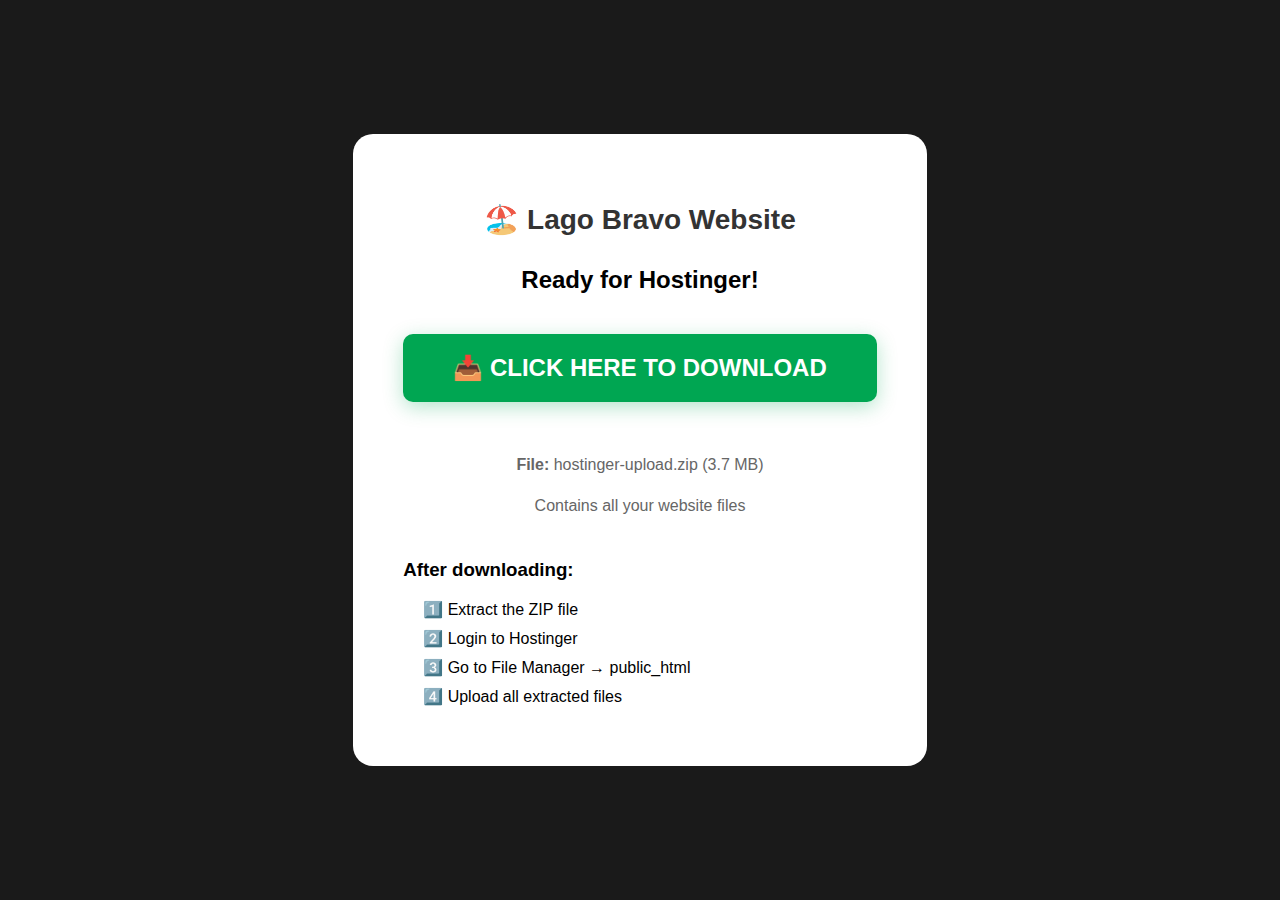
<file: CLICK_TO_DOWNLOAD.html>
<!DOCTYPE html>
<html lang="en">
<head>
    <meta charset="UTF-8">
    <meta name="viewport" content="width=device-width, initial-scale=1.0">
    <title>Download Hostinger Files</title>
    <style>
        body {
            font-family: Arial, sans-serif;
            display: flex;
            justify-content: center;
            align-items: center;
            min-height: 100vh;
            background: #1a1a1a;
            margin: 0;
        }
        .container {
            background: white;
            padding: 50px;
            border-radius: 20px;
            text-align: center;
            max-width: 500px;
        }
        h1 {
            color: #333;
            margin-bottom: 30px;
            font-size: 28px;
        }
        .download-btn {
            display: inline-block;
            background: #00A652;
            color: white;
            padding: 20px 50px;
            font-size: 24px;
            text-decoration: none;
            border-radius: 10px;
            margin: 20px 0;
            font-weight: bold;
            box-shadow: 0 5px 20px rgba(0,166,82,0.3);
            transition: all 0.3s;
        }
        .download-btn:hover {
            background: #008542;
            transform: translateY(-2px);
            box-shadow: 0 7px 25px rgba(0,166,82,0.4);
        }
        .info {
            color: #666;
            margin: 30px 0;
            line-height: 1.6;
        }
        .step {
            text-align: left;
            margin: 10px 0;
            padding-left: 20px;
        }
    </style>
</head>
<body>
    <div class="container">
        <h1>🏖️ Lago Bravo Website</h1>
        <h2>Ready for Hostinger!</h2>
        
        <a href="/download-hostinger" class="download-btn" download>
            📥 CLICK HERE TO DOWNLOAD
        </a>
        
        <div class="info">
            <p><strong>File:</strong> hostinger-upload.zip (3.7 MB)</p>
            <p>Contains all your website files</p>
        </div>
        
        <div style="text-align: left; margin-top: 40px;">
            <h3>After downloading:</h3>
            <div class="step">1️⃣ Extract the ZIP file</div>
            <div class="step">2️⃣ Login to Hostinger</div>
            <div class="step">3️⃣ Go to File Manager → public_html</div>
            <div class="step">4️⃣ Upload all extracted files</div>
        </div>
    </div>
</body>
</html>
</file>
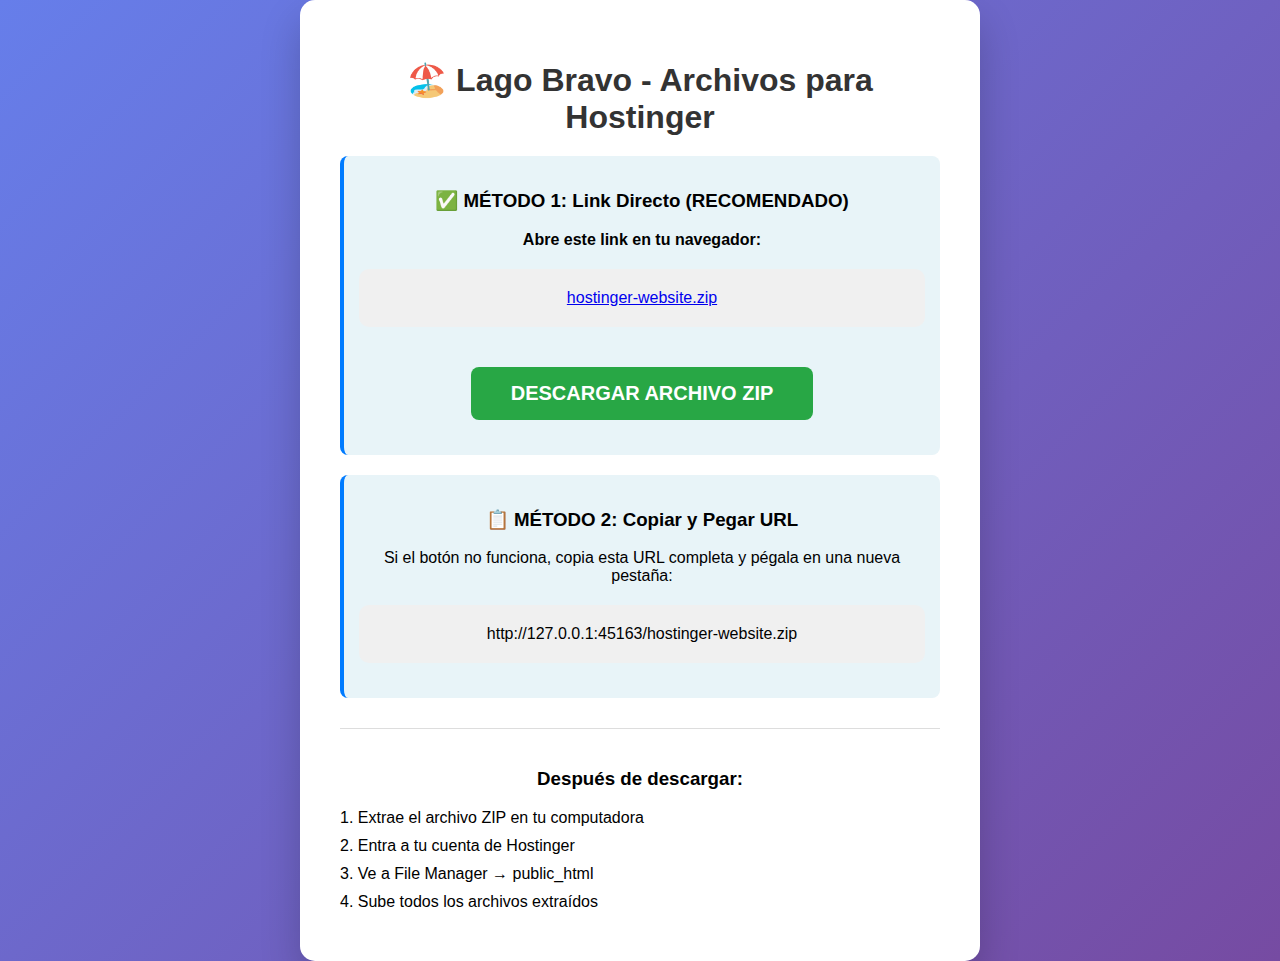
<file: DESCARGAR_AHORA.html>
<!DOCTYPE html>
<html lang="es">
<head>
    <meta charset="UTF-8">
    <meta name="viewport" content="width=device-width, initial-scale=1.0">
    <title>Descargar Archivos Hostinger</title>
    <style>
        body {
            font-family: Arial, sans-serif;
            display: flex;
            justify-content: center;
            align-items: center;
            min-height: 100vh;
            background: linear-gradient(135deg, #667eea 0%, #764ba2 100%);
            margin: 0;
        }
        .container {
            background: white;
            padding: 40px;
            border-radius: 15px;
            box-shadow: 0 20px 40px rgba(0,0,0,0.2);
            text-align: center;
            max-width: 600px;
        }
        h1 {
            color: #333;
            margin-bottom: 20px;
        }
        .link-box {
            background: #f0f0f0;
            padding: 20px;
            border-radius: 10px;
            margin: 20px 0;
            word-break: break-all;
        }
        .download-btn {
            display: inline-block;
            background: #28a745;
            color: white;
            padding: 15px 40px;
            font-size: 20px;
            text-decoration: none;
            border-radius: 8px;
            margin: 20px 0;
            font-weight: bold;
            transition: background 0.3s;
        }
        .download-btn:hover {
            background: #218838;
        }
        .instruction {
            background: #e8f4f8;
            padding: 15px;
            border-radius: 8px;
            margin: 20px 0;
            border-left: 4px solid #007bff;
        }
        .step {
            text-align: left;
            margin: 10px 0;
        }
    </style>
</head>
<body>
    <div class="container">
        <h1>🏖️ Lago Bravo - Archivos para Hostinger</h1>
        
        <div class="instruction">
            <h3>✅ MÉTODO 1: Link Directo (RECOMENDADO)</h3>
            <p><strong>Abre este link en tu navegador:</strong></p>
            <div class="link-box">
                <a href="/hostinger-website.zip" target="_blank">hostinger-website.zip</a>
            </div>
            <a href="/hostinger-website.zip" class="download-btn" download>
                DESCARGAR ARCHIVO ZIP
            </a>
        </div>
        
        <div class="instruction">
            <h3>📋 MÉTODO 2: Copiar y Pegar URL</h3>
            <p>Si el botón no funciona, copia esta URL completa y pégala en una nueva pestaña:</p>
            <div class="link-box" id="url-box">
                <!-- Will be filled with JavaScript -->
            </div>
        </div>
        
        <div style="margin-top: 30px; padding-top: 20px; border-top: 1px solid #ddd;">
            <h3>Después de descargar:</h3>
            <div class="step">1. Extrae el archivo ZIP en tu computadora</div>
            <div class="step">2. Entra a tu cuenta de Hostinger</div>
            <div class="step">3. Ve a File Manager → public_html</div>
            <div class="step">4. Sube todos los archivos extraídos</div>
        </div>
    </div>
    
    <script>
        // Mostrar la URL completa
        const fullUrl = window.location.origin + '/hostinger-website.zip';
        document.getElementById('url-box').textContent = fullUrl;
    </script>
</body>
</html>
</file>
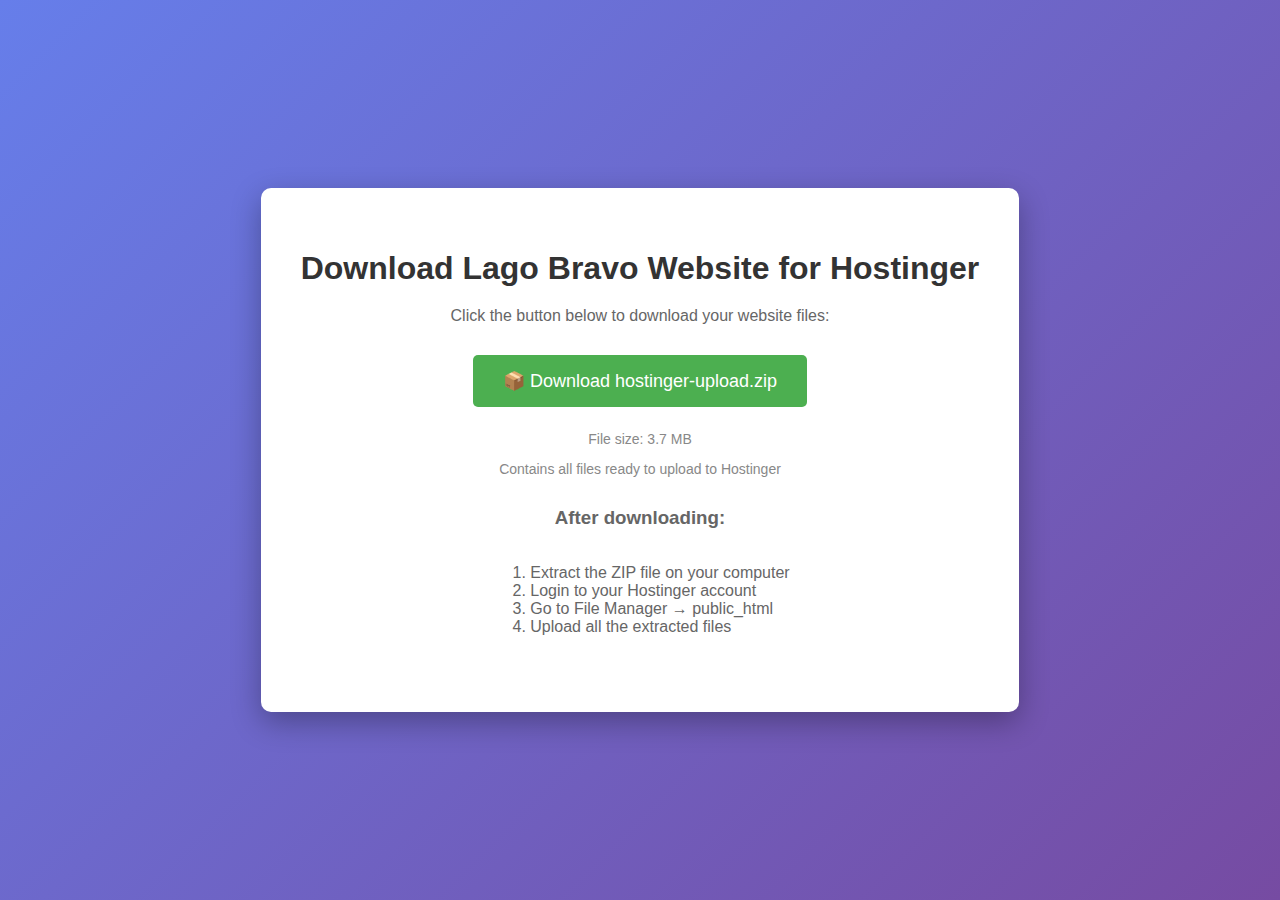
<file: DOWNLOAD_HOSTINGER_ZIP.html>
<!DOCTYPE html>
<html lang="en">
<head>
    <meta charset="UTF-8">
    <meta name="viewport" content="width=device-width, initial-scale=1.0">
    <title>Download Hostinger Files</title>
    <style>
        body {
            font-family: Arial, sans-serif;
            display: flex;
            justify-content: center;
            align-items: center;
            min-height: 100vh;
            background: linear-gradient(135deg, #667eea 0%, #764ba2 100%);
            margin: 0;
        }
        .container {
            background: white;
            padding: 40px;
            border-radius: 10px;
            box-shadow: 0 10px 30px rgba(0,0,0,0.3);
            text-align: center;
        }
        h1 {
            color: #333;
            margin-bottom: 20px;
        }
        .download-btn {
            display: inline-block;
            background: #4CAF50;
            color: white;
            padding: 15px 30px;
            font-size: 18px;
            text-decoration: none;
            border-radius: 5px;
            margin: 10px;
            transition: background 0.3s;
        }
        .download-btn:hover {
            background: #45a049;
        }
        .info {
            margin: 20px 0;
            color: #666;
        }
        .size {
            color: #888;
            font-size: 14px;
        }
    </style>
</head>
<body>
    <div class="container">
        <h1>Download Lago Bravo Website for Hostinger</h1>
        
        <div class="info">
            <p>Click the button below to download your website files:</p>
        </div>
        
        <a href="hostinger-upload.zip" download="hostinger-upload.zip" class="download-btn">
            📦 Download hostinger-upload.zip
        </a>
        
        <div class="size">
            <p>File size: 3.7 MB</p>
            <p>Contains all files ready to upload to Hostinger</p>
        </div>
        
        <div class="info" style="margin-top: 30px;">
            <h3>After downloading:</h3>
            <ol style="text-align: left; display: inline-block;">
                <li>Extract the ZIP file on your computer</li>
                <li>Login to your Hostinger account</li>
                <li>Go to File Manager → public_html</li>
                <li>Upload all the extracted files</li>
            </ol>
        </div>
    </div>
</body>
</html>
</file>
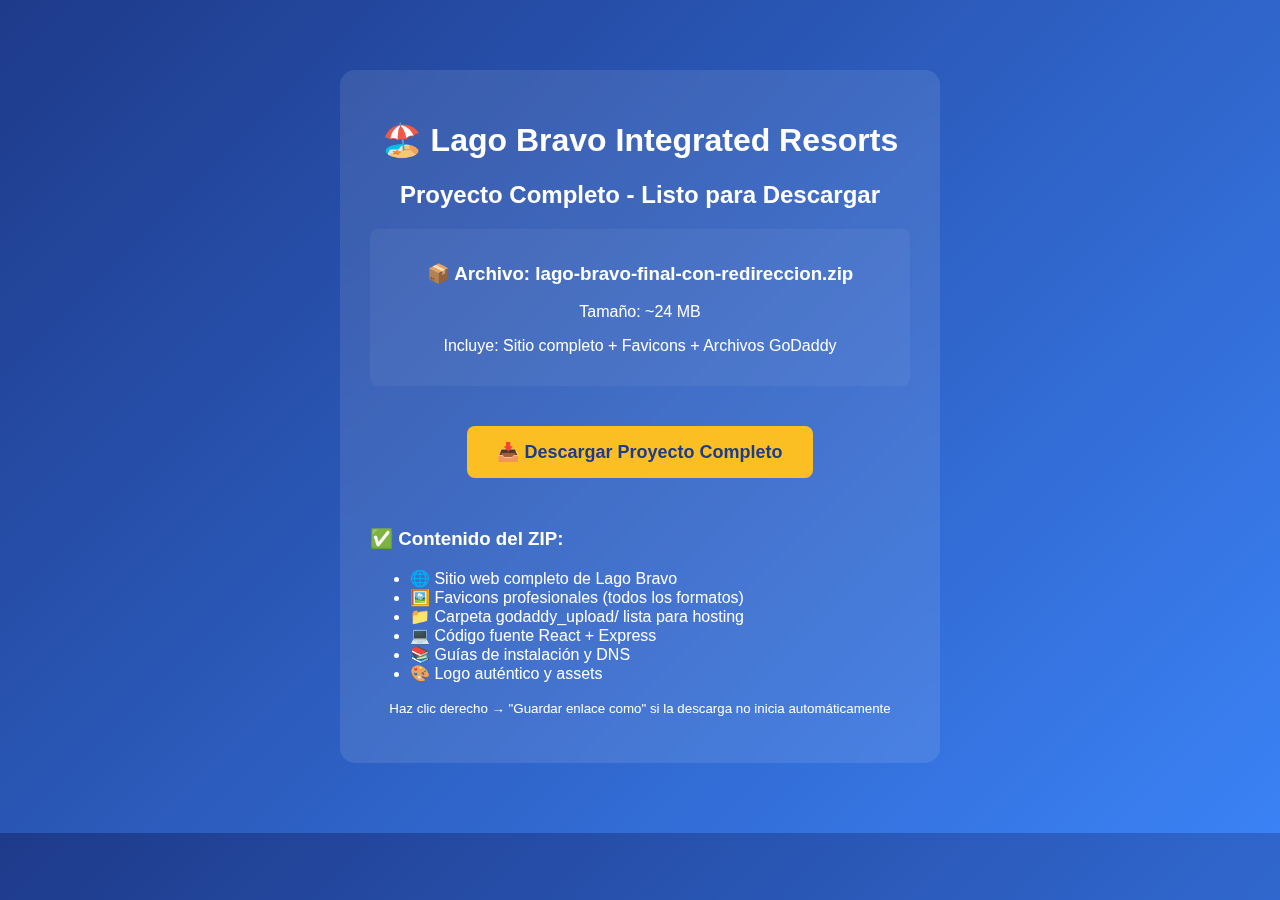
<file: DOWNLOAD_LINK.html>
<!DOCTYPE html>
<html lang="es">
<head>
    <meta charset="UTF-8">
    <meta name="viewport" content="width=device-width, initial-scale=1.0">
    <title>Descargar Lago Bravo - Proyecto Completo</title>
    <style>
        body {
            font-family: Arial, sans-serif;
            max-width: 600px;
            margin: 50px auto;
            padding: 20px;
            background: linear-gradient(135deg, #1e3a8a, #3b82f6);
            color: white;
            text-align: center;
        }
        .download-box {
            background: rgba(255,255,255,0.1);
            padding: 30px;
            border-radius: 15px;
            backdrop-filter: blur(10px);
        }
        .download-btn {
            display: inline-block;
            background: #fbbf24;
            color: #1e3a8a;
            padding: 15px 30px;
            text-decoration: none;
            border-radius: 8px;
            font-weight: bold;
            font-size: 18px;
            margin: 20px 0;
            transition: all 0.3s ease;
        }
        .download-btn:hover {
            background: #f59e0b;
            transform: scale(1.05);
        }
        .file-info {
            background: rgba(255,255,255,0.05);
            padding: 15px;
            border-radius: 8px;
            margin: 20px 0;
        }
    </style>
</head>
<body>
    <div class="download-box">
        <h1>🏖️ Lago Bravo Integrated Resorts</h1>
        <h2>Proyecto Completo - Listo para Descargar</h2>
        
        <div class="file-info">
            <h3>📦 Archivo: lago-bravo-final-con-redireccion.zip</h3>
            <p>Tamaño: ~24 MB</p>
            <p>Incluye: Sitio completo + Favicons + Archivos GoDaddy</p>
        </div>

        <a href="./lago-bravo-final-con-redireccion.zip" class="download-btn" download>
            📥 Descargar Proyecto Completo
        </a>

        <div style="text-align: left; margin-top: 30px;">
            <h3>✅ Contenido del ZIP:</h3>
            <ul>
                <li>🌐 Sitio web completo de Lago Bravo</li>
                <li>🖼️ Favicons profesionales (todos los formatos)</li>
                <li>📁 Carpeta godaddy_upload/ lista para hosting</li>
                <li>💻 Código fuente React + Express</li>
                <li>📚 Guías de instalación y DNS</li>
                <li>🎨 Logo auténtico y assets</li>
            </ul>
        </div>

        <p><small>Haz clic derecho → "Guardar enlace como" si la descarga no inicia automáticamente</small></p>
    </div>
</body>
</html>
</file>
